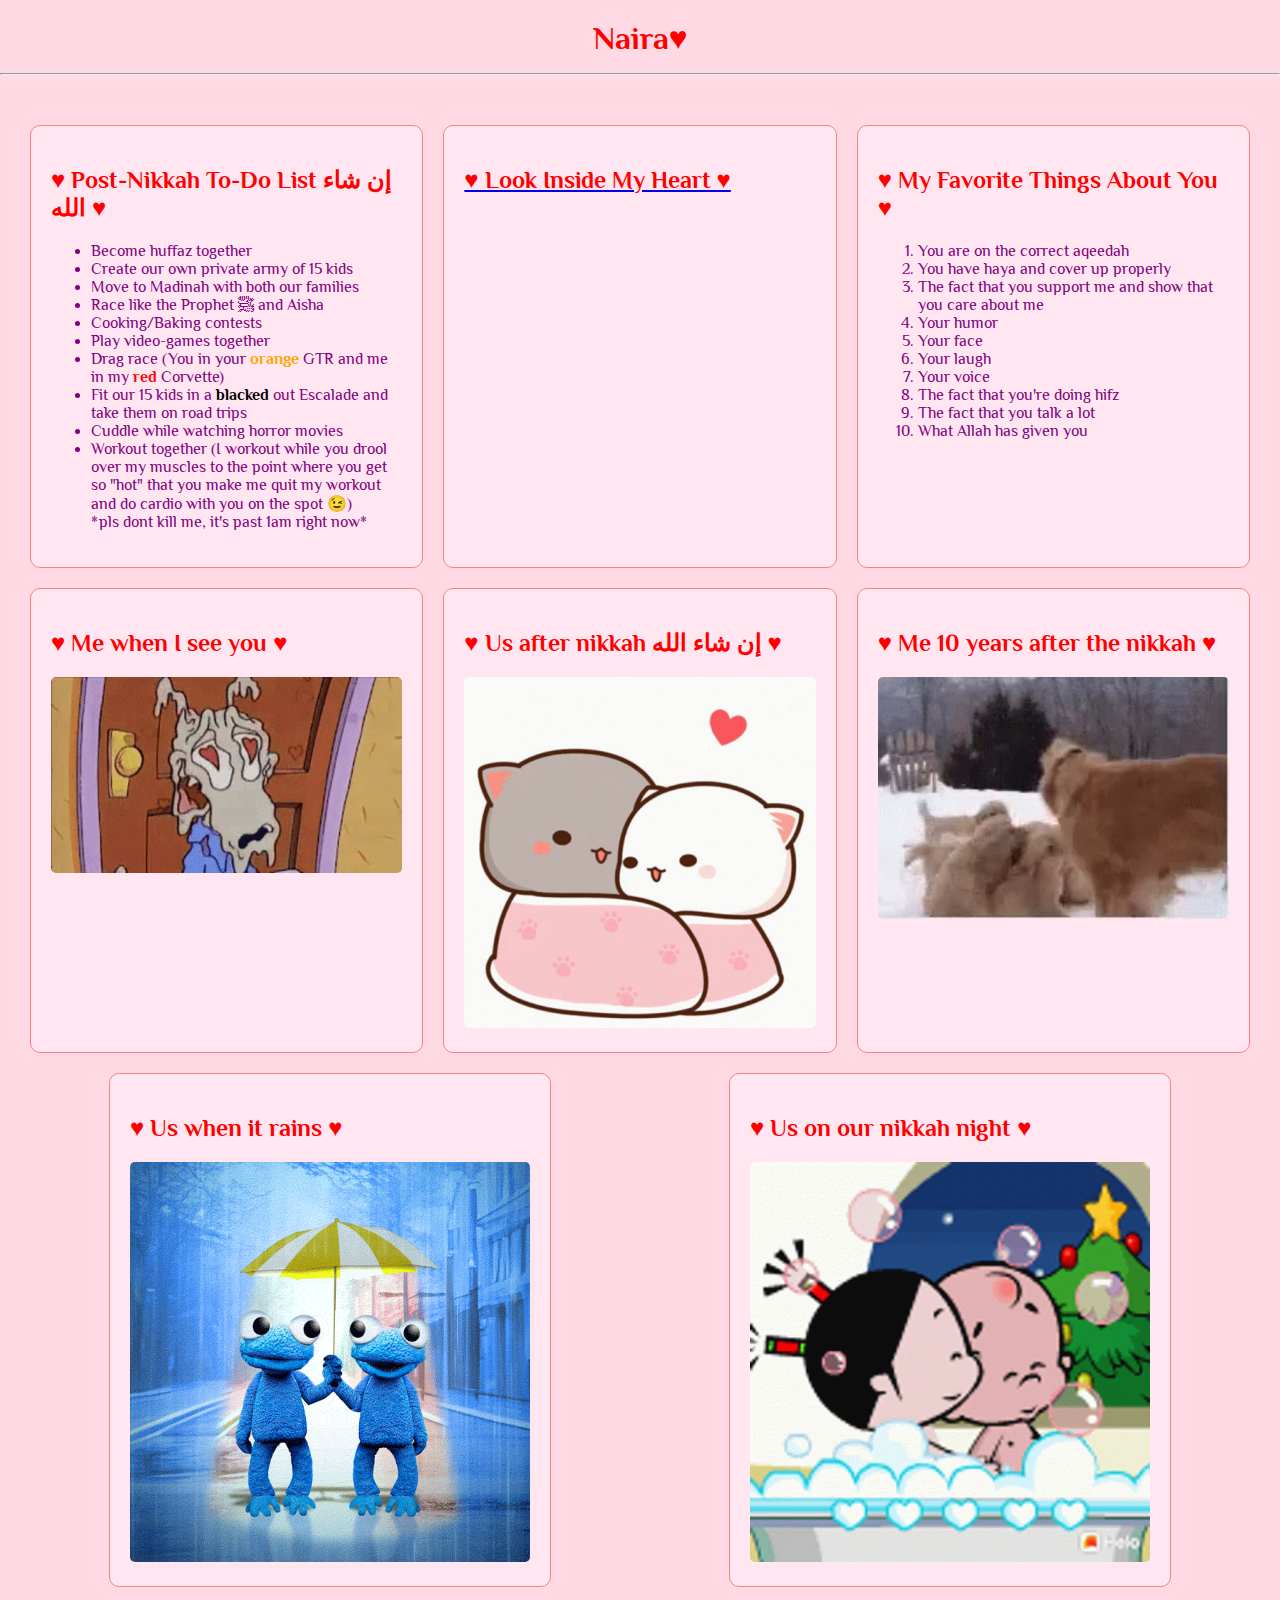
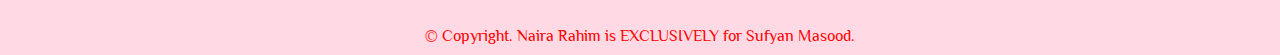
<file: index.html>
<!DOCTYPE html>
<html lang="en">
<head>
    <meta charset="UTF-8">
    <meta name="viewport" content="width=device-width, initial-scale=1.0">
    <title>For My Wife</title>
    <link rel="stylesheet" href="stylesheet.css">
    <link rel="preconnect" href="https://fonts.googleapis.com">
    <link rel="preconnect" href="https://fonts.gstatic.com" crossorigin>
    <link href="https://fonts.googleapis.com/css2?family=Philosopher&display=swap" rel="stylesheet">
</head>
<body>
    <h1>Naira&hearts;<hr /></h1>
<div id="container">
    <!--MAKE NEW DIVS HERE-->
        

        <div class="future">
            <h2>&hearts; Post-Nikkah To-Do List إن شاء الله &hearts;</h2>
            <ul>
                <li>Become huffaz together</li>
                <li>Create our own private army of 15 kids</li>
                <li>Move to Madinah with both our families</li>
                <li>Race like the Prophet ﷺ and Aisha </li>
                <li>Cooking/Baking contests</li>
                <li>Play video-games together</li>
                <li>Drag race (You in your <span id="orange">orange</span> GTR and me in my <span id="red">red </span> Corvette)</li>
                <li>Fit our 15 kids in a <span id="black">blacked</span> out Escalade and take them on road trips</li>
                <li>Cuddle while watching horror movies</li>
                <li>Workout together (I workout while you drool over my muscles to the point where you get so "hot" that you make me quit my workout and do cardio with you on the spot 😉) </br> *pls dont kill me, it's past 1am right now*</li>
            </ul>
        </div>

        <div class="journal">
            <a href="./heart.html"><h2>&hearts; Look Inside My Heart &hearts;</h2></a>
        </div>

        <div class="two">
            <h2>&hearts; My Favorite Things About You &hearts;</h2>
            <ol>
                <li>You are on the correct aqeedah</li>
                <li>You have haya and cover up properly</li>
                <li>The fact that you support me and show that you care about me</li>
                <li>Your humor</li>
                <li>Your face</li>
                <li>Your laugh</li>
                <li>Your voice</li>
                <li>The fact that you're doing hifz</li>
                <li>The fact that you talk a lot</li>
                <li>What Allah has given you</li>
            </ol>
        </div>

        <div id="eyes">
            <h2>&hearts; Me when I see you &hearts;</h2>
            <img src="./assets/images/eyes.gif">
        </div>

        <div id="nikkah">
            <h2>&hearts; Us after nikkah إن شاء الله &hearts; </h2>
            <img src="./assets/images/cuties.gif">
        </div>

        <div id="dog">
            <h2>&hearts; Me 10 years after the nikkah &hearts;</h2>
            <img src="./assets/images/doggies.gif">    
        </div>

        <div id="rain">
            <h2>&hearts; Us when it rains &hearts;</h2>
            <img src="./assets/images/cute.gif">
        </div>

        <div id="fiend">
            <h2>&hearts; Us on our nikkah night &hearts;</h2>
            <img src="./assets/images/uhhh.gif">
        </div>
    </div>

    <footer>&copy; Copyright. Naira Rahim is EXCLUSIVELY for Sufyan Masood.</footer>
</body>
</html>
</file>
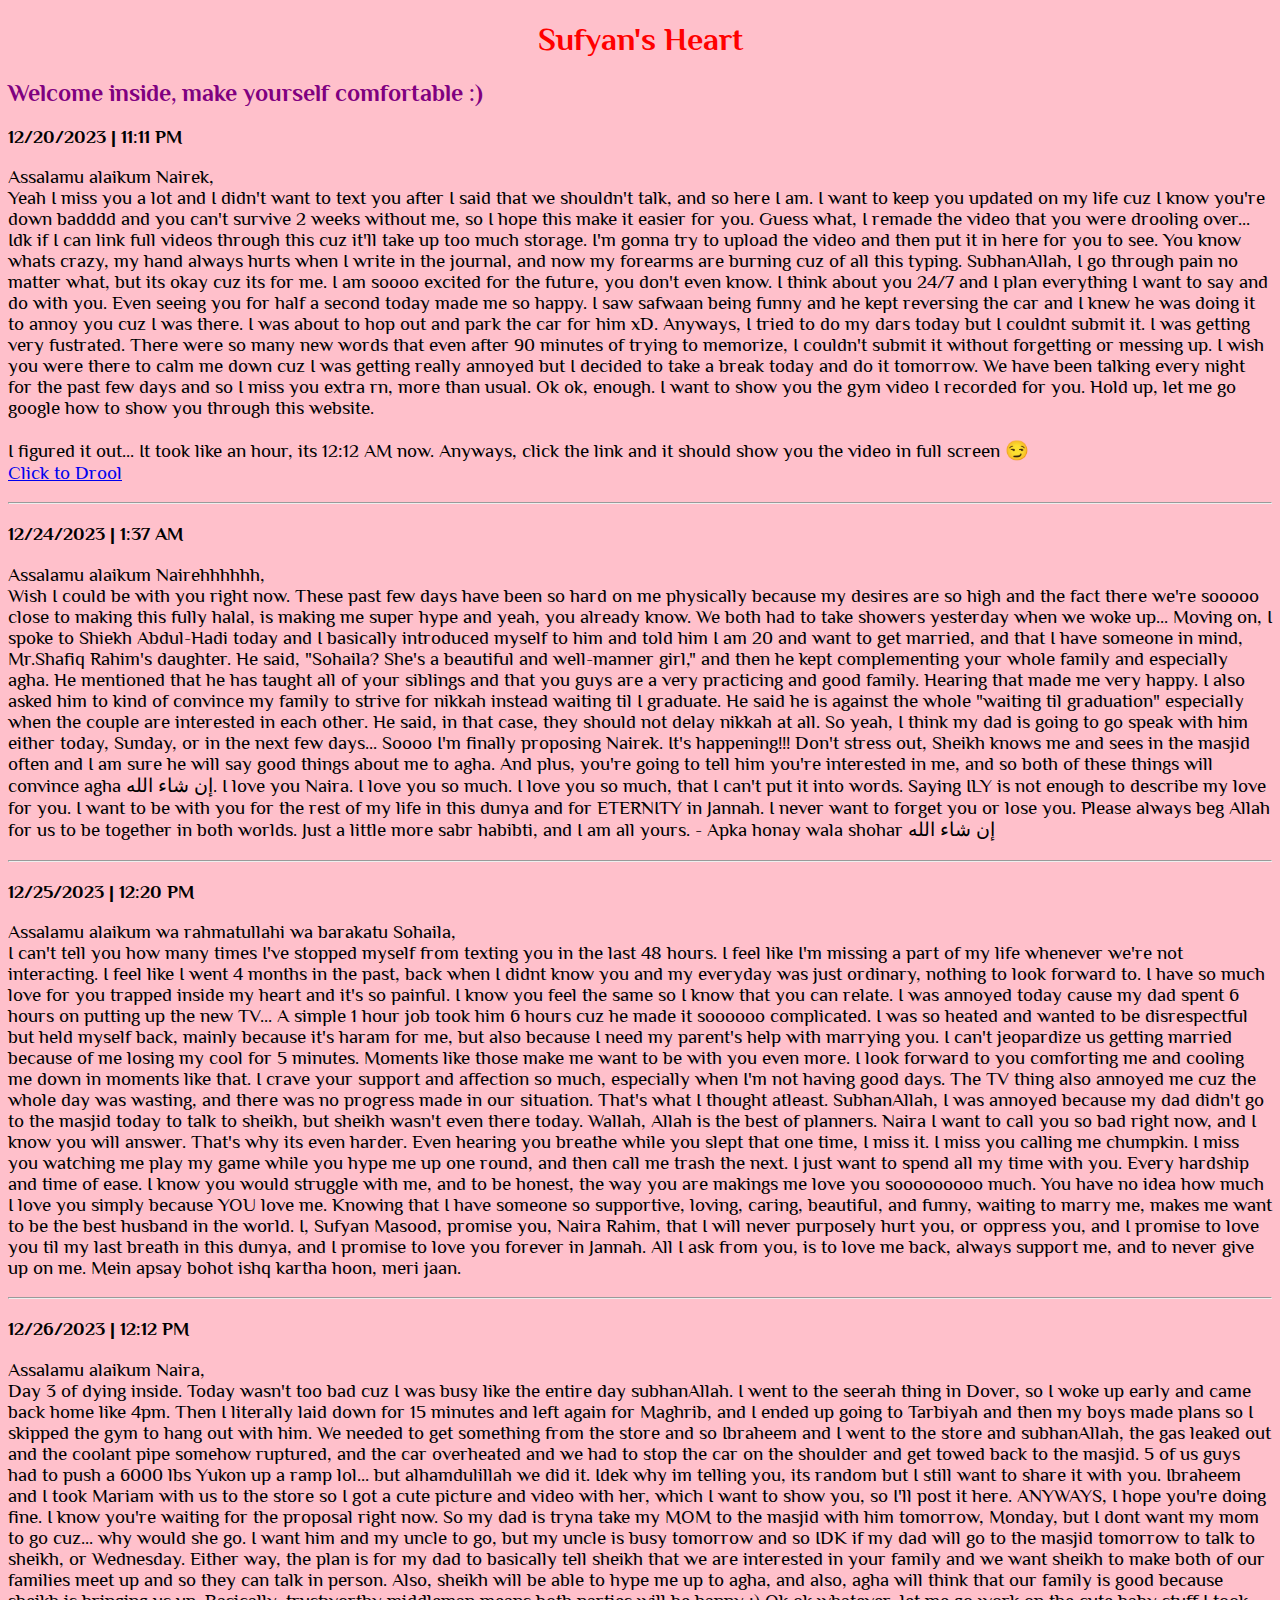
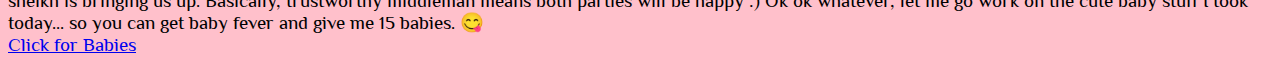
<file: heart.html>
<!DOCTYPE html>
<html lang="en" style="background-color: pink;">
<head>
    <meta charset="UTF-8">
    <meta name="viewport" content="width=device-width, initial-scale=1.0">
    <title>Your Husband's Heart</title>
    <link rel="preconnect" href="https://fonts.googleapis.com">
    <link rel="preconnect" href="https://fonts.gstatic.com" crossorigin>
    <link href="https://fonts.googleapis.com/css2?family=Philosopher&display=swap" rel="stylesheet">
    <style>
        * {
            font-family: 'Philosopher', sans-serif;
        }
        h1 {
            color:red;
            text-align: center;
        }
        h2 {
            color: purple;
        }
        p {
            font-size: 1.2rem;
        }
    </style>
</head>
<body>
    <h1>Sufyan's Heart</h1>
        <h2>Welcome inside, make yourself comfortable :) </h2>
        <div id="main">
           <div id="entry1">
                <h3>12/20/2023 | 11:11 PM</h3>
                    <p>Assalamu alaikum Nairek,<br />
                        Yeah I miss you a lot and I didn't want to text you after I said that we shouldn't talk,
                        and so here I am. I want to keep you updated on my life cuz I know you're down badddd
                        and you can't survive 2 weeks without me, so I hope this make it easier for you. Guess what,
                        I remade the video that you were drooling over... Idk if I can link full videos through this cuz
                        it'll take up too much storage. I'm gonna try to upload the video and then put it in here for you to see.
                        You know whats crazy, my hand always hurts when I write in the journal, and now my forearms are burning cuz
                        of all this typing. SubhanAllah, I go through pain no matter what, but its okay cuz its for me. I am soooo excited
                        for the future, you don't even know. I think about you 24/7 and I plan everything I want to say and do with you.
                        Even seeing you for half a second today made me so happy. I saw safwaan being funny and he kept reversing the car
                        and I knew he was doing it to annoy you cuz I was there. I was about to hop out and park the car for him xD.
                        Anyways, I tried to do my dars today but I couldnt submit it. I was getting very fustrated. There were so many new words
                        that even after 90 minutes of trying to memorize, I couldn't submit it without forgetting or messing up. I wish you were there to calm me down
                        cuz I was getting really annoyed but I decided to take a break today and do it tomorrow. We have been
                        talking every night for the past few days and so I miss you extra rn, more than usual. Ok ok, enough. I want to show you the gym video I recorded
                        for you. Hold up, let me go google how to show you through this website.
                        <br /><br />
                        I figured it out... It took like an hour, its 12:12 AM now. Anyways, click the link and it should show you the video in full screen &#128527;
                        <br /> <a href="./gym.html">Click to Drool</a><hr />
                    </p>
           </div> 

           <div id="entry2">
            <h3>12/24/2023 | 1:37 AM</h3>
                <p>Assalamu alaikum Nairehhhhhh,<br />
                    Wish I could be with you right now. These past few days have been so hard on me physically because
                    my desires are so high and the fact there we're sooooo close to making this fully halal, is making me super hype and yeah, you already know. We both had to take showers yesterday when we woke up...
                    Moving on, I spoke to Shiekh Abdul-Hadi today and I basically introduced myself to him and told him I am 20 and want to get married,
                    and that I have someone in mind, Mr.Shafiq Rahim's daughter. He said, "Sohaila? She's a beautiful and well-manner girl," and then he kept complementing
                    your whole family and especially agha. He mentioned that he has taught all of your siblings and that you guys are a very practicing and good family. Hearing that made me
                    very happy. I also asked him to kind of convince my family to strive for nikkah instead waiting til I graduate. He said he is against the whole "waiting til graduation"
                    especially when the couple are interested in each other. He said, in that case, they should not delay nikkah at all. So yeah, I think my dad is going to go speak with him either today,
                    Sunday, or in the next few days... Soooo I'm finally proposing Nairek. It's happening!!! Don't stress out, Sheikh knows me and sees in the masjid often and I am sure he will
                    say good things about me to agha. And plus, you're going to tell him you're interested in me, and so both of these things will convince agha إن شاء الله. I love you Naira. I love you so much.
                    I love you so much, that I can't put it into words. Saying ILY is not enough to describe my love for you. I want to be with you for the rest of my life in this dunya and for ETERNITY in Jannah.
                    I never want to forget you or lose you. Please always beg Allah for us to be together in both worlds. Just a little more sabr habibti, and I am all yours. - Apka honay wala shohar إن شاء الله <hr />
                </p>
            </div>

            <div id="entry3">
                <h3>12/25/2023 | 12:20 PM</h3>
                    <p>Assalamu alaikum wa rahmatullahi wa barakatu Sohaila,<br/> 
                        I can't tell you how many times I've stopped myself from texting you in the last 48 hours. I feel like I'm missing a part of my life
                        whenever we're not interacting. I feel like I went 4 months in the past, back when I didnt know you and my everyday was just ordinary, nothing to
                        look forward to. I have so much love for you trapped inside my heart and it's so painful. I know you feel the same so I know that you can relate.
                        I was annoyed today cause my dad spent 6 hours on putting up the new TV... A simple 1 hour job took him 6 hours cuz he made it soooooo complicated.
                        I was so heated and wanted to be disrespectful but held myself back, mainly because it's haram for me, but also because I need my parent's help with marrying you.
                        I can't jeopardize us getting married because of me losing my cool for 5 minutes. Moments like those make me want to be with you even more. I look forward to 
                        you comforting me and cooling me down in moments like that. I crave your support and affection so much, especially when I'm not having good days. The TV thing also
                        annoyed me cuz the whole day was wasting, and there was no progress made in our situation. That's what I thought atleast.
                        SubhanAllah, I was annoyed because my dad didn't go to the masjid today to talk to sheikh, but sheikh wasn't even there today. Wallah, Allah is the best of planners.
                        Naira I want to call you so bad right now, and I know you will answer. That's why its even harder. Even hearing you breathe while you slept that one time, I miss it.
                        I miss you calling me chumpkin. I miss you watching me play my game while you hype me up one round, and then call me trash the next. I just want to spend all my time with you.
                        Every hardship and time of ease. I know you would struggle with me, and to be honest, the way you are makings me love you sooooooooo much. You have no idea how much I love you
                        simply because YOU love me. Knowing that I have someone so supportive, loving, caring, beautiful, and funny, waiting to marry me, makes me want to be the best husband in the world.
                        I, Sufyan Masood, promise you, Naira Rahim, that I will never purposely hurt you, or oppress you, and I promise to love you til my last breath in this dunya, and I promise
                        to love you forever in Jannah. All I ask from you, is to love me back, always support me, and to never give up on me. Mein apsay bohot ishq
                        kartha hoon, meri jaan.<hr />
                    </p>
            </div>

            <div id="entry4">
                <h3>12/26/2023 | 12:12 PM</h3>
                    <p>Assalamu alaikum Naira, <br />
                        Day 3 of dying inside. Today wasn't too bad cuz I was busy like the entire day subhanAllah. I went to the seerah thing in Dover,
                        so I woke up early and came back home like 4pm. Then I literally laid down for 15 minutes and left again for Maghrib, and I ended
                        up going to Tarbiyah and then my boys made plans so I skipped the gym to hang out with him. We needed to get something from the store
                        and so Ibraheem and I went to the store and subhanAllah, the gas leaked out and the coolant pipe somehow ruptured, and the car overheated and we had
                        to stop the car on the shoulder and get towed back to the masjid. 5 of us guys had to push a 6000 lbs Yukon
                        up a ramp lol... but alhamdulillah we did it. Idek why im telling you, its random but I still want to share it with you.
                        Ibraheem and I took Mariam with us to the store so I got a cute picture and video with her, which I want to show you, so I'll post it here.
                        ANYWAYS, I hope you're doing fine. I know you're waiting for the proposal right now. So my dad is tryna take my MOM to the masjid with him tomorrow,
                        Monday, but I dont want my mom to go cuz... why would she go. I want him and my uncle to go, but my uncle is busy tomorrow and so IDK if my dad will
                        go to the masjid tomorrow to talk to sheikh, or Wednesday. Either way, the plan is for my dad to basically tell sheikh that we are interested in your
                        family and we want sheikh to make both of our families meet up and so they can talk in person. Also, sheikh will be able to hype me up to agha, and also, agha will
                        think that our family is good because sheikh is bringing us up. Basically, trustworthy middleman means both parties will be happy :) Ok ok whatever, let me go 
                        work on the cute baby stuff I took today... so you can get baby fever and give me 15 babies. 😋
                        <br />
                        <a href="./baby.html">Click for Babies</a>
                    </p>
            </div>
        </div>
</body>
</html>
</file>
<file: stylesheet.css>
body {
    font-family: 'Philosopher', sans-serif;
    margin: 0;
    padding: 0;
    box-sizing: border-box;
    background-color: #ffd9e3; /* Light pink background */
    color: #ff0000; /* Red text color */
}

h1 {
    text-align: center;
    margin: 20px 0;
}

#container {
    display: flex;
    flex-wrap: wrap;
    justify-content: space-around;
    padding: 20px;
}

#container > div {
    flex: 1;
    min-width: 300px;
    max-width: 400px;
    margin: 10px;
    padding: 20px;
    border: 1px solid #ff8080; /* Light red border */
    border-radius: 10px;
    background-color: #ffe6f0; /* Light pink background for flex items */
}

img {
    max-width: 100%;
    width: 450px;
    border-radius: 5px;
}

h2 {
    color: #ff0000;
}

ol, ul {
    color: purple;
}

footer {
    text-align: center;
    padding: 10px;
    background-color: #ffd9e3; /* Light pink background for the footer */
}

#orange {
    font-weight: bold;
    color: orange;
}

#red {
    font-weight: bold;
    color: red;
}

#black {
    font-weight: bold;
    color: black;
}
</file>
